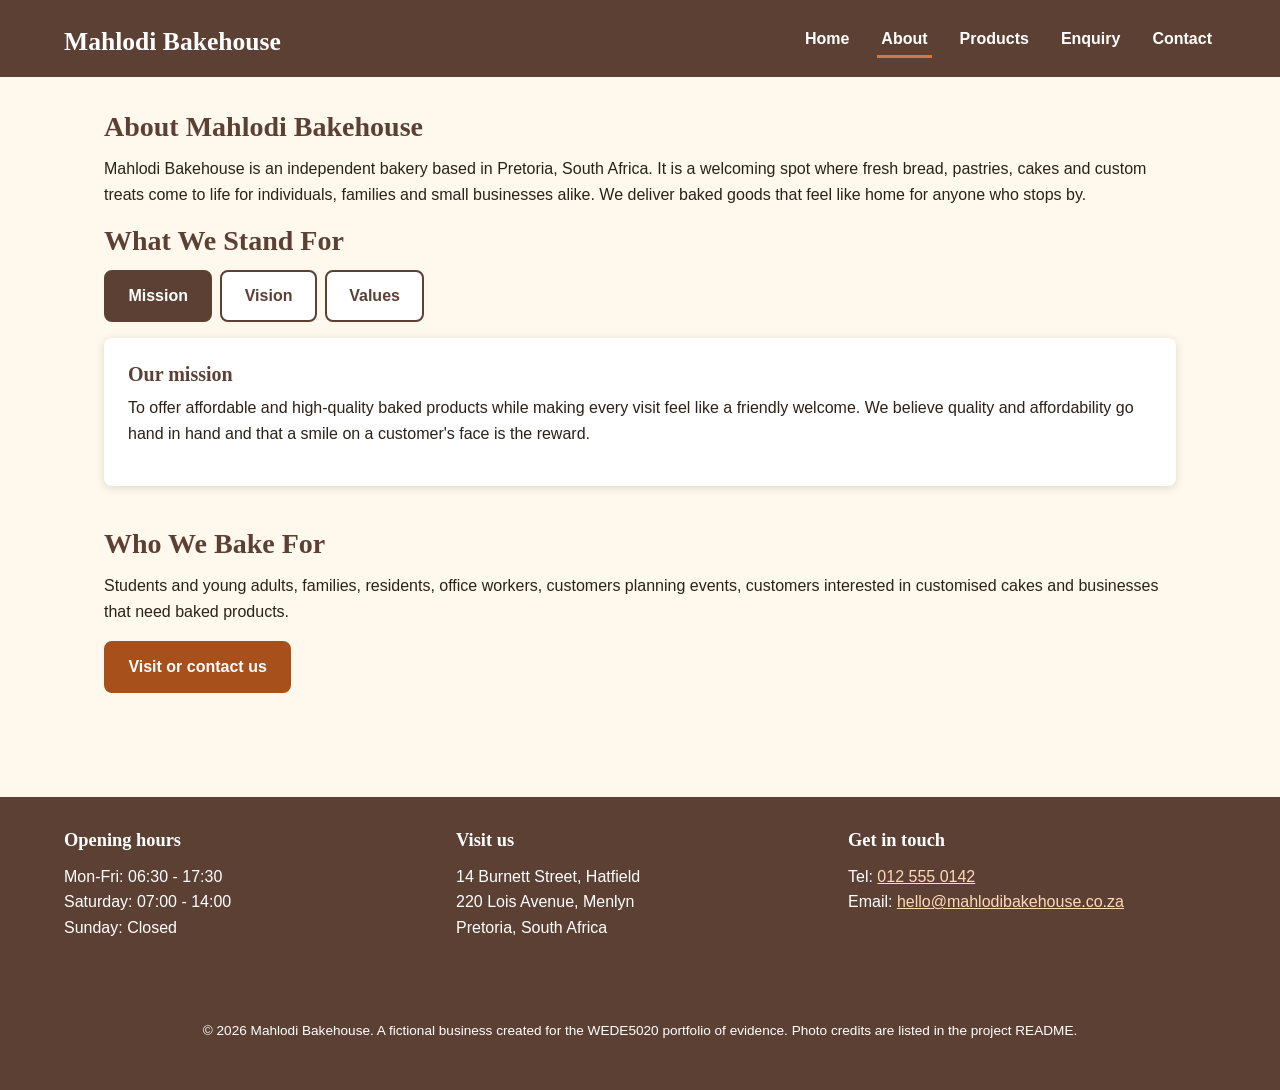
<file: about.html>
<!DOCTYPE html>
<html lang="en-ZA">
<head>
  <meta charset="UTF-8">
  <meta name="viewport" content="width=device-width, initial-scale=1">
  <title>About Mahlodi Bakehouse | Our Story, Mission & Values</title>
  <meta name="description" content="Learn about Mahlodi Bakehouse, an independent Pretoria bakery with a mission to offer affordable, high-quality baked goods and a friendly welcome.">
  <link rel="canonical" href="https://maleteraseroka.github.io/mahlodi-bakehouse/about.html">
  <!-- Open Graph tags: preview when the page is shared on social media -->
  <meta property="og:title" content="About Mahlodi Bakehouse | Our Story, Mission & Values">
  <meta property="og:description" content="Learn about Mahlodi Bakehouse, an independent Pretoria bakery with a mission to offer affordable, high-quality baked goods and a friendly welcome.">
  <meta property="og:type" content="website">
  <meta property="og:url" content="https://maleteraseroka.github.io/mahlodi-bakehouse/about.html">
  <meta property="og:image" content="https://maleteraseroka.github.io/mahlodi-bakehouse/images/hero-bakery-1200.jpg">
  <link rel="icon" href="data:image/svg+xml,&lt;svg xmlns='http://www.w3.org/2000/svg' viewBox='0 0 100 100'&gt;&lt;text y='.9em' font-size='90'&gt;🥖&lt;/text&gt;&lt;/svg&gt;">
  <link rel="stylesheet" href="css/style.css">
</head>
<body>
  <a class="skip-link" href="#main">Skip to main content</a>
  <!-- Header and main navigation (same on every page) -->
  <header>
    <h1><a href="index.html">Mahlodi Bakehouse</a></h1>
    <nav aria-label="Main navigation"><ul><li><a href="index.html">Home</a></li><li><a href="about.html" aria-current="page">About</a></li><li><a href="products.html">Products</a></li><li><a href="enquiry.html">Enquiry</a></li><li><a href="contact.html">Contact</a></li></ul></nav>
  </header>

  <main id="main">
    <h2>About Mahlodi Bakehouse</h2>
    <p>Mahlodi Bakehouse is an independent bakery based in Pretoria, South Africa. It is a welcoming spot where fresh bread, pastries, cakes and custom treats come to life for individuals, families and small businesses alike. We deliver baked goods that feel like home for anyone who stops by.</p>

    <!-- Tabs: Mission, Vision, Values -->
    <section class="reveal" data-tabs>
      <h2>What We Stand For</h2>
      <div role="tablist" aria-label="Our mission, vision and values">
        <button type="button" role="tab" id="tab-mission" aria-controls="panel-mission" aria-selected="true">Mission</button>
        <button type="button" role="tab" id="tab-vision" aria-controls="panel-vision" aria-selected="false" tabindex="-1">Vision</button>
        <button type="button" role="tab" id="tab-values" aria-controls="panel-values" aria-selected="false" tabindex="-1">Values</button>
      </div>
      <div role="tabpanel" id="panel-mission" aria-labelledby="tab-mission">
        <h3>Our mission</h3>
        <p>To offer affordable and high-quality baked products while making every visit feel like a friendly welcome. We believe quality and affordability go hand in hand and that a smile on a customer's face is the reward.</p>
      </div>
      <div role="tabpanel" id="panel-vision" aria-labelledby="tab-vision" hidden>
        <h3>Our vision</h3>
        <p>To become a well-known bakery that people trust for quality products, friendly service and custom orders, a place people love to return to for every celebration and everyday treat.</p>
      </div>
      <div role="tabpanel" id="panel-values" aria-labelledby="tab-values" hidden>
        <h3>Our values</h3>
        <ul>
          <li><strong>Quality:</strong> fresh ingredients, baked daily.</li>
          <li><strong>Affordability:</strong> fair prices for students, families and offices.</li>
          <li><strong>Warmth:</strong> every customer is welcomed like family.</li>
          <li><strong>Community:</strong> supporting Pretoria events and celebrations.</li>
        </ul>
      </div>
    </section>

    <section class="reveal">
      <h2>Who We Bake For</h2>
      <p>Students and young adults, families, residents, office workers, customers planning events, customers interested in customised cakes and businesses that need baked products.</p>
      <a class="btn" href="contact.html">Visit or contact us</a>
    </section>
  </main>

  <!-- Footer -->
  <footer>
    <div class="footer-grid">
      <section>
        <h2>Opening hours</h2>
        <p>Mon-Fri: 06:30 - 17:30<br>Saturday: 07:00 - 14:00<br>Sunday: Closed</p>
      </section>
      <section>
        <h2>Visit us</h2>
        <p>14 Burnett Street, Hatfield<br>220 Lois Avenue, Menlyn<br>Pretoria, South Africa</p>
      </section>
      <section>
        <h2>Get in touch</h2>
        <p>Tel: <a href="tel:+27125550142">012 555 0142</a><br>Email: <a href="mailto:hello@mahlodibakehouse.co.za">hello@mahlodibakehouse.co.za</a></p>
      </section>
    </div>
    <p class="copyright">&copy; <span id="year">2026</span> Mahlodi Bakehouse. A fictional business created for the WEDE5020 portfolio of evidence. Photo credits are listed in the project README.</p>
  </footer>
<script src="js/main.js" defer></script>
</body>
</html>
</file>
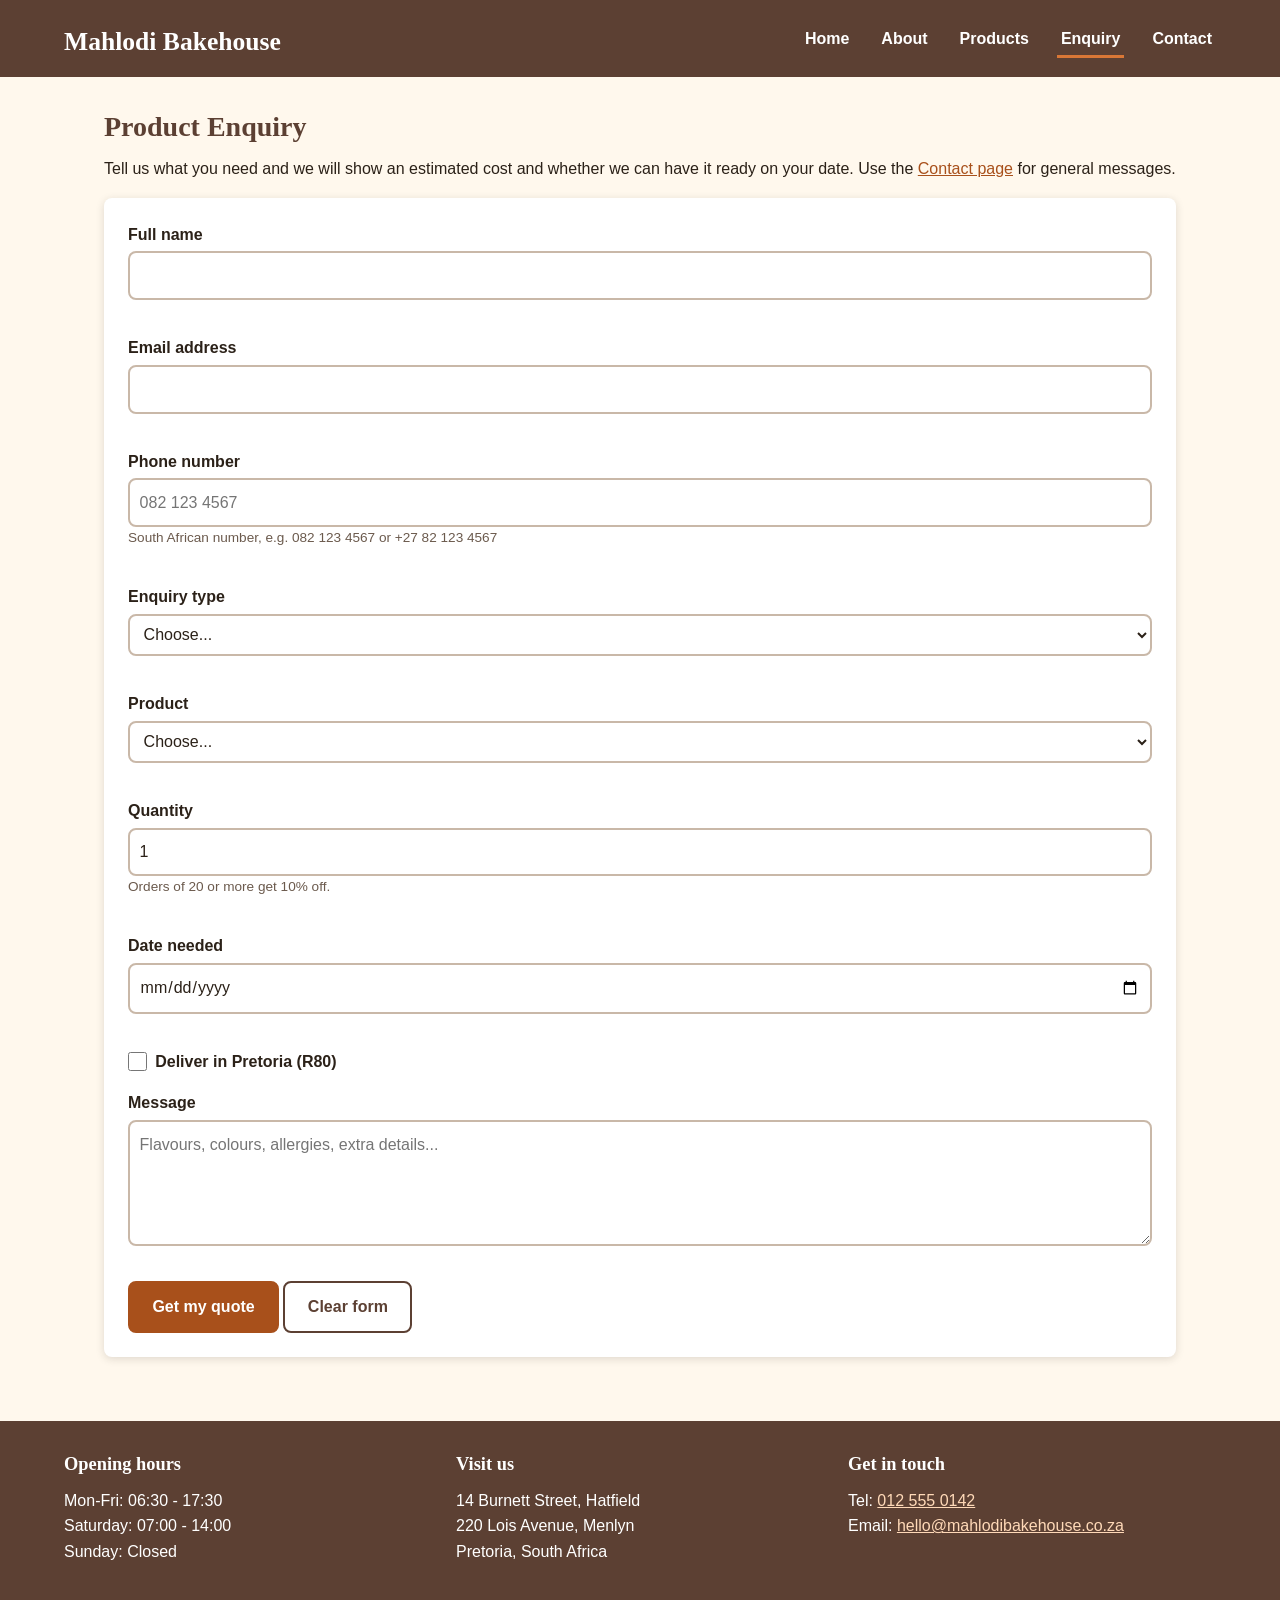
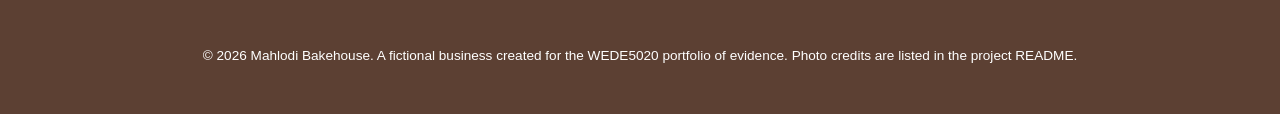
<file: enquiry.html>
<!DOCTYPE html>
<html lang="en-ZA">
<head>
  <meta charset="UTF-8">
  <meta name="viewport" content="width=device-width, initial-scale=1">
  <title>Product Enquiry & Instant Quote | Mahlodi Bakehouse</title>
  <meta name="description" content="Ask about bread, pastries, cakes or a custom order. Fill in the Mahlodi Bakehouse enquiry form to get an instant cost estimate and availability.">
  <link rel="canonical" href="https://maleteraseroka.github.io/mahlodi-bakehouse/enquiry.html">
  <!-- Open Graph tags: preview when the page is shared on social media -->
  <meta property="og:title" content="Product Enquiry & Instant Quote | Mahlodi Bakehouse">
  <meta property="og:description" content="Ask about bread, pastries, cakes or a custom order. Fill in the Mahlodi Bakehouse enquiry form to get an instant cost estimate and availability.">
  <meta property="og:type" content="website">
  <meta property="og:url" content="https://maleteraseroka.github.io/mahlodi-bakehouse/enquiry.html">
  <meta property="og:image" content="https://maleteraseroka.github.io/mahlodi-bakehouse/images/hero-bakery-1200.jpg">
  <link rel="icon" href="data:image/svg+xml,&lt;svg xmlns='http://www.w3.org/2000/svg' viewBox='0 0 100 100'&gt;&lt;text y='.9em' font-size='90'&gt;🥖&lt;/text&gt;&lt;/svg&gt;">
  <link rel="stylesheet" href="css/style.css">
</head>
<body>
  <a class="skip-link" href="#main">Skip to main content</a>
  <!-- Header and main navigation (same on every page) -->
  <header>
    <h1><a href="index.html">Mahlodi Bakehouse</a></h1>
    <nav aria-label="Main navigation"><ul><li><a href="index.html">Home</a></li><li><a href="about.html">About</a></li><li><a href="products.html">Products</a></li><li><a href="enquiry.html" aria-current="page">Enquiry</a></li><li><a href="contact.html">Contact</a></li></ul></nav>
  </header>

  <main id="main">
    <h2>Product Enquiry</h2>
    <p>Tell us what you need and we will show an estimated cost and whether we can have it ready on your date. Use the <a href="contact.html">Contact page</a> for general messages.</p>

    <form id="enquiry-form" action="enquiry.html" method="get" novalidate>
      <div class="field"><label for="name">Full name</label><input id="name" name="name" type="text" autocomplete="name" required><span class="error" aria-live="polite"></span></div>
      <div class="field"><label for="email">Email address</label><input id="email" name="email" type="email" autocomplete="email" required><span class="error" aria-live="polite"></span></div>
      <div class="field"><label for="phone">Phone number</label><input id="phone" name="phone" type="tel" autocomplete="tel" placeholder="082 123 4567" required><span class="hint">South African number, e.g. 082 123 4567 or +27 82 123 4567</span><span class="error" aria-live="polite"></span></div>
      <div class="field"><label for="type">Enquiry type</label>
        <select id="type" name="type" required><option value="">Choose...</option><option>Everyday order</option><option>Custom cake</option><option>Business / bulk order</option><option>Event or celebration</option></select><span class="error" aria-live="polite"></span></div>
      <div class="field"><label for="product">Product</label>
        <select id="product" name="product" required><option value="">Choose...</option></select><span class="error" aria-live="polite"></span></div>
      <div class="field"><label for="quantity">Quantity</label><input id="quantity" name="quantity" type="number" min="1" max="500" step="1" value="1" required><span class="hint">Orders of 20 or more get 10% off.</span><span class="error" aria-live="polite"></span></div>
      <div class="field"><label for="date">Date needed</label><input id="date" name="date" type="date" required><span class="error" aria-live="polite"></span></div>
      <div class="field check"><input id="delivery" name="delivery" type="checkbox"><label for="delivery">Deliver in Pretoria (R80)</label><span class="error" aria-live="polite"></span></div>
      <div class="field"><label for="message">Message</label><textarea id="message" name="message" rows="4" maxlength="500" required placeholder="Flavours, colours, allergies, extra details..."></textarea><span class="error" aria-live="polite"></span></div>
      <button type="submit">Get my quote</button> <button type="reset" class="secondary">Clear form</button>
    </form>

    <section id="quote-result" class="result" hidden aria-live="polite"></section>
  </main>

  <!-- Footer -->
  <footer>
    <div class="footer-grid">
      <section>
        <h2>Opening hours</h2>
        <p>Mon-Fri: 06:30 - 17:30<br>Saturday: 07:00 - 14:00<br>Sunday: Closed</p>
      </section>
      <section>
        <h2>Visit us</h2>
        <p>14 Burnett Street, Hatfield<br>220 Lois Avenue, Menlyn<br>Pretoria, South Africa</p>
      </section>
      <section>
        <h2>Get in touch</h2>
        <p>Tel: <a href="tel:+27125550142">012 555 0142</a><br>Email: <a href="mailto:hello@mahlodibakehouse.co.za">hello@mahlodibakehouse.co.za</a></p>
      </section>
    </div>
    <p class="copyright">&copy; <span id="year">2026</span> Mahlodi Bakehouse. A fictional business created for the WEDE5020 portfolio of evidence. Photo credits are listed in the project README.</p>
  </footer>
<script src="js/main.js" defer></script>
<script src="js/validate.js" defer></script>
<script src="js/data.js" defer></script>
<script src="js/enquiry.js" defer></script>
</body>
</html>
</file>
<file: css/style.css>
/* ==========================================================
   Mahlodi Bakehouse - style.css
   WEDE5020 PoE (Part 2 desktop + responsive, Part 3 additions)
   ========================================================== */

/* ---------- 1. Reset ---------- */
*, *::before, *::after { box-sizing: border-box; margin: 0; padding: 0; }
img { max-width: 100%; height: auto; display: block; }
ul { list-style: none; }

/* ---------- 2. Base style (colour palette from Part 1) ---------- */
:root {
  --cream: #FFF8ED;
  --brown: #5C4033;
  --orange: #D97736;
  --orange-dark: #A8501B;   /* darker orange so white button text is readable */
  --text: #2B2118;
  --white: #FFFFFF;
  --radius: 0.5rem;
  --shadow: 0 2px 8px rgba(43, 33, 24, 0.15);
}
html { font-size: 100%; scroll-behavior: smooth; }
body {
  font-family: "Segoe UI", Arial, sans-serif;
  background: var(--cream);
  color: var(--text);
  line-height: 1.6;
}

/* ---------- 3. Typography (rem scale) ---------- */
h1, h2, h3 { font-family: Georgia, "Times New Roman", serif; color: var(--brown); line-height: 1.25; }
h1 { font-size: 2.25rem; }
h2 { font-size: 1.75rem; margin-bottom: 0.75rem; }
h3 { font-size: 1.25rem; margin-bottom: 0.5rem; }
p { margin-bottom: 1rem; }
a { color: var(--orange-dark); }
a:hover, a:focus { color: var(--brown); }
:focus-visible { outline: 3px solid var(--orange); outline-offset: 2px; }

/* ---------- 4. Layout: header / nav (Flexbox) ---------- */
.skip-link { position: absolute; left: -999px; background: var(--white); padding: 0.5rem 1rem; }
.skip-link:focus { left: 0.5rem; top: 0.5rem; z-index: 100; }
header {
  background: var(--brown);
  color: var(--white);
  display: flex;
  justify-content: space-between;
  align-items: center;
  flex-wrap: wrap;
  padding: 1rem 5%;
}
header h1 a { color: var(--white); text-decoration: none; font-size: 1.6rem; }
nav ul { display: flex; gap: 1.5rem; }
nav a { color: var(--white); text-decoration: none; font-weight: 600; padding: 0.5rem 0.25rem; border-bottom: 3px solid transparent; }
nav a:hover, nav a:focus { border-bottom-color: var(--orange); color: var(--white); }
nav a[aria-current="page"] { border-bottom-color: var(--orange); }

main { max-width: 75rem; margin: 0 auto; padding: 2rem 5%; }
section { margin-bottom: 2.5rem; }

/* ---------- 5. Hero (Grid with grid-template-areas) ---------- */
.hero {
  display: grid;
  grid-template-columns: 1fr 1fr;
  grid-template-areas: "text image";
  gap: 2rem;
  align-items: center;
  background: var(--white);
  padding: 2rem;
  border-radius: var(--radius);
  box-shadow: var(--shadow);
}
.hero-text  { grid-area: text; }
.hero-image { grid-area: image; border-radius: var(--radius); }

/* ---------- 6. Cards (3-column Grid) ---------- */
.card-grid { display: grid; grid-template-columns: repeat(3, 1fr); gap: 1.5rem; }
.card {
  background: var(--white);
  border-top: 4px solid var(--orange);
  border-radius: var(--radius);
  box-shadow: var(--shadow);
  padding: 1.25rem;
  display: flex;
  flex-direction: column;
}
.card img { border-radius: var(--radius); margin-bottom: 0.75rem; width: 100%; aspect-ratio: 4 / 3; object-fit: cover; }
.card .price { font-weight: 700; color: var(--brown); margin-top: auto; }
.badge { display: inline-block; font-size: 0.8rem; background: var(--cream); border: 1px solid var(--orange); border-radius: 1rem; padding: 0 0.6rem; margin-bottom: 0.5rem; width: fit-content; }
.badge.out { border-color: #999; color: #555; }

/* ---------- 7. Buttons & links (:hover :focus :active) ---------- */
.btn, button {
  display: inline-block;
  background: var(--orange-dark);
  color: var(--white);
  border: 2px solid var(--orange-dark);
  border-radius: var(--radius);
  padding: 0.7rem 1.4rem;
  font: inherit;
  font-weight: 700;
  text-decoration: none;
  cursor: pointer;
  transition: background 0.25s ease, transform 0.15s ease;
}
.btn:hover, button:hover, .btn:focus, button:focus { background: var(--brown); border-color: var(--brown); color: var(--white); }
.btn:active, button:active { transform: scale(0.97); }
button.secondary { background: transparent; color: var(--brown); border-color: var(--brown); }
button.secondary:hover { background: var(--brown); color: var(--white); }

/* ---------- 8. Forms ---------- */
form { background: var(--white); padding: 1.5rem; border-radius: var(--radius); box-shadow: var(--shadow); }
.field { display: flex; flex-direction: column; margin-bottom: 1rem; }
label { font-weight: 600; margin-bottom: 0.25rem; }
input, select, textarea {
  font: inherit;
  padding: 0.6rem;
  border: 2px solid #c9b8a8;
  border-radius: var(--radius);
  background: var(--white);
  color: var(--text);
}
input:hover, select:hover, textarea:hover { border-color: var(--brown); }
input:focus, select:focus, textarea:focus { border-color: var(--orange); outline: none; box-shadow: 0 0 0 3px rgba(217, 119, 54, 0.3); }
input[type="checkbox"] { width: 1.2rem; height: 1.2rem; }
.check { flex-direction: row; align-items: center; gap: 0.5rem; }
.check label { margin: 0; }
.field.invalid input, .field.invalid select, .field.invalid textarea { border-color: #B00020; background: #FFF1F1; }
.error { color: #B00020; font-size: 0.9rem; min-height: 1.2rem; }
.hint { font-size: 0.85rem; color: #6b5a4d; }
.result { background: var(--white); border-left: 6px solid var(--orange); border-radius: var(--radius); padding: 1.25rem; margin-top: 1.5rem; box-shadow: var(--shadow); }
.result.bad { border-left-color: #B00020; }
.result li { margin-left: 1.25rem; list-style: disc; }
.two-col { display: grid; grid-template-columns: 1fr 1fr; gap: 2rem; align-items: start; }

/* ---------- 9. Part 3 widgets ---------- */
/* Tabs */
[role="tablist"] { display: flex; gap: 0.5rem; margin-bottom: 1rem; flex-wrap: wrap; }
[role="tab"] { background: var(--white); color: var(--brown); border-color: var(--brown); }
[role="tab"][aria-selected="true"] { background: var(--brown); color: var(--white); }
[role="tabpanel"] { background: var(--white); padding: 1.5rem; border-radius: var(--radius); box-shadow: var(--shadow); }
[role="tabpanel"][hidden] { display: none; }
/* Accordion (details/summary) */
details { background: var(--white); border-radius: var(--radius); box-shadow: var(--shadow); margin-bottom: 0.75rem; }
summary { cursor: pointer; padding: 1rem; font-weight: 700; color: var(--brown); }
summary:hover { color: var(--orange-dark); }
details[open] summary { border-bottom: 1px solid var(--cream); }
details p { padding: 1rem; margin: 0; animation: fadeIn 0.4s ease; }
/* Gallery + lightbox */
.gallery { display: grid; grid-template-columns: repeat(3, 1fr); gap: 1rem; }
.gallery button { padding: 0; border: 0; background: none; border-radius: var(--radius); overflow: hidden; }
.gallery img { width: 100%; aspect-ratio: 4 / 3; object-fit: cover; transition: transform 0.4s ease; }
.gallery button:hover img, .gallery button:focus img { transform: scale(1.08); }
dialog { margin: auto; border: 0; border-radius: var(--radius); padding: 1.25rem; max-width: min(90vw, 50rem); width: 100%; background: var(--white); color: var(--text); }
dialog::backdrop { background: rgba(43, 33, 24, 0.75); }
dialog img { margin: 0 auto 0.75rem; max-height: 65vh; width: auto; border-radius: var(--radius); }
.dialog-actions { display: flex; gap: 0.5rem; justify-content: center; flex-wrap: wrap; }
/* Product toolbar */
.toolbar { display: grid; grid-template-columns: 2fr 1fr 1fr auto; gap: 1rem; align-items: end; margin-bottom: 1rem; }
/* Map */
#map { height: 22rem; border-radius: var(--radius); box-shadow: var(--shadow); z-index: 0; }
/* Scroll reveal animation */
.reveal { opacity: 0; transform: translateY(20px); transition: opacity 0.7s ease, transform 0.7s ease; }
.reveal.visible { opacity: 1; transform: none; }
@keyframes fadeIn { from { opacity: 0; } to { opacity: 1; } }
@media (prefers-reduced-motion: reduce) {
  * { animation: none !important; transition: none !important; scroll-behavior: auto !important; }
  .reveal { opacity: 1; transform: none; }
}

/* ---------- 10. Footer ---------- */
footer { background: var(--brown); color: var(--white); padding: 2rem 5%; margin-top: 2rem; }
footer a { color: #FFD9B8; }
.footer-grid { display: grid; grid-template-columns: repeat(3, 1fr); gap: 1.5rem; }
footer h2 { color: var(--white); font-size: 1.15rem; }
.copyright { text-align: center; margin-top: 1.5rem; font-size: 0.85rem; }

/* ---------- 11. Responsive: Tablet (up to 1023px) ---------- */
@media (max-width: 1023px) {
  h1 { font-size: 1.9rem; }
  h2 { font-size: 1.5rem; }
  .card-grid { grid-template-columns: repeat(2, 1fr); }
  .gallery { grid-template-columns: repeat(2, 1fr); }
  .toolbar { grid-template-columns: 1fr 1fr; }
}

/* ---------- 12. Responsive: Mobile (up to 767px) ---------- */
@media (max-width: 767px) {
  header { flex-direction: column; text-align: center; gap: 0.5rem; }
  nav ul { flex-direction: column; gap: 0; width: 100%; }
  nav a { display: block; padding: 0.9rem 1rem; }   /* larger tap targets */
  .hero { grid-template-columns: 1fr; grid-template-areas: "image" "text"; padding: 1rem; }
  .card-grid, .gallery, .footer-grid, .two-col, .toolbar { grid-template-columns: 1fr; }
  .btn, button { width: 100%; text-align: center; }
  .dialog-actions button { width: auto; }
  [role="tab"] { flex: 1 1 100%; }
  #map { height: 18rem; }
}
</file>
